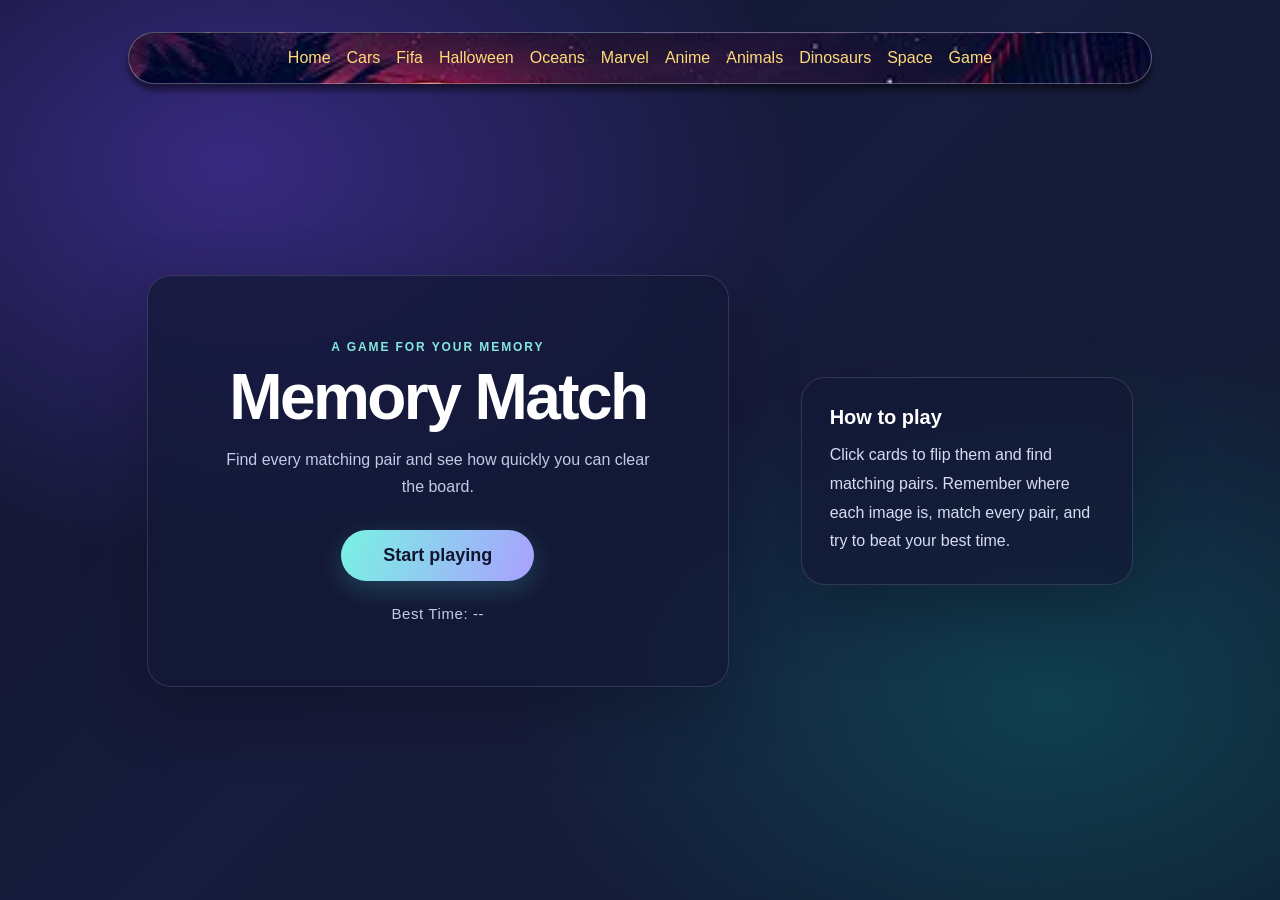
<file: index.html>
<!DOCTYPE html>
<html lang="en">
<head>
    <meta charset="UTF-8">
    <meta name="viewport" content="width=device-width, initial-scale=1.0">
    <link rel="stylesheet" href="style.css">
    <script src="script.js"></script>
    <title>Memory game</title>
</head>
<body>
    <nav>
        <ul>
            <li><a onclick="showBox()" href="index.html">Home</a></li>
                 <li><a onclick="hideBox()" href="CARS.html">Cars</a></li>
                 <li><a onclick="hideBox()" href="Soccer.html">Fifa</a></li>
                 <li><a onclick="hideBox()" href="HALLOWEEN.html">Halloween</a></li>
                 <li><a onclick="hideBox()" href="OCEANS.html">Oceans</a></li>
                 <li><a onclick="hideBox()" href="MARVEL.html">Marvel</a></li>
                 <li><a onclick="hideBox()" href="ANIME.html">Anime</a></li>
                 <li><a onclick="hideBox()" href="Animals.html">Animals</a></li>
                 <li><a onclick="hideBox()" href="DINOSAURS.html">Dinosaurs</a></li>
                 <li><a onclick="hideBox()" href="SPACE.html">Space</a></li>
                 <li><a onclick="hideBox()" href="Games.html"> Game</a></li>
        </ul>
    </nav>

    <main class="home-screen">
        <section class="welcome-card">
            <p class="eyebrow">A game for your memory</p>
            <h1>Memory Match</h1>
            <p class="welcome-copy">Find every matching pair and see how quickly you can clear the board.</p>
            <button type="button" id="startButton">Start playing</button>
            <section class="best-time" aria-live="polite">
                <span id="best-time">Best Time: --</span>
            </section>
        </section>

        <section class="Questions" id="Question-box">
            <h2>How to play</h2>
            <p>Click cards to flip them and find matching pairs. Remember where each image is, match every pair, and try to beat your best time.</p>
        </section>
    </main>

    <iframe id="gameFrame" title="Memory game" hidden></iframe>
    <audio id="backgroundMusic" src="game.mp3" loop preload="auto"></audio>
    <p id="music-status" role="status" aria-live="polite"></p>
</body>
</html>
</file>
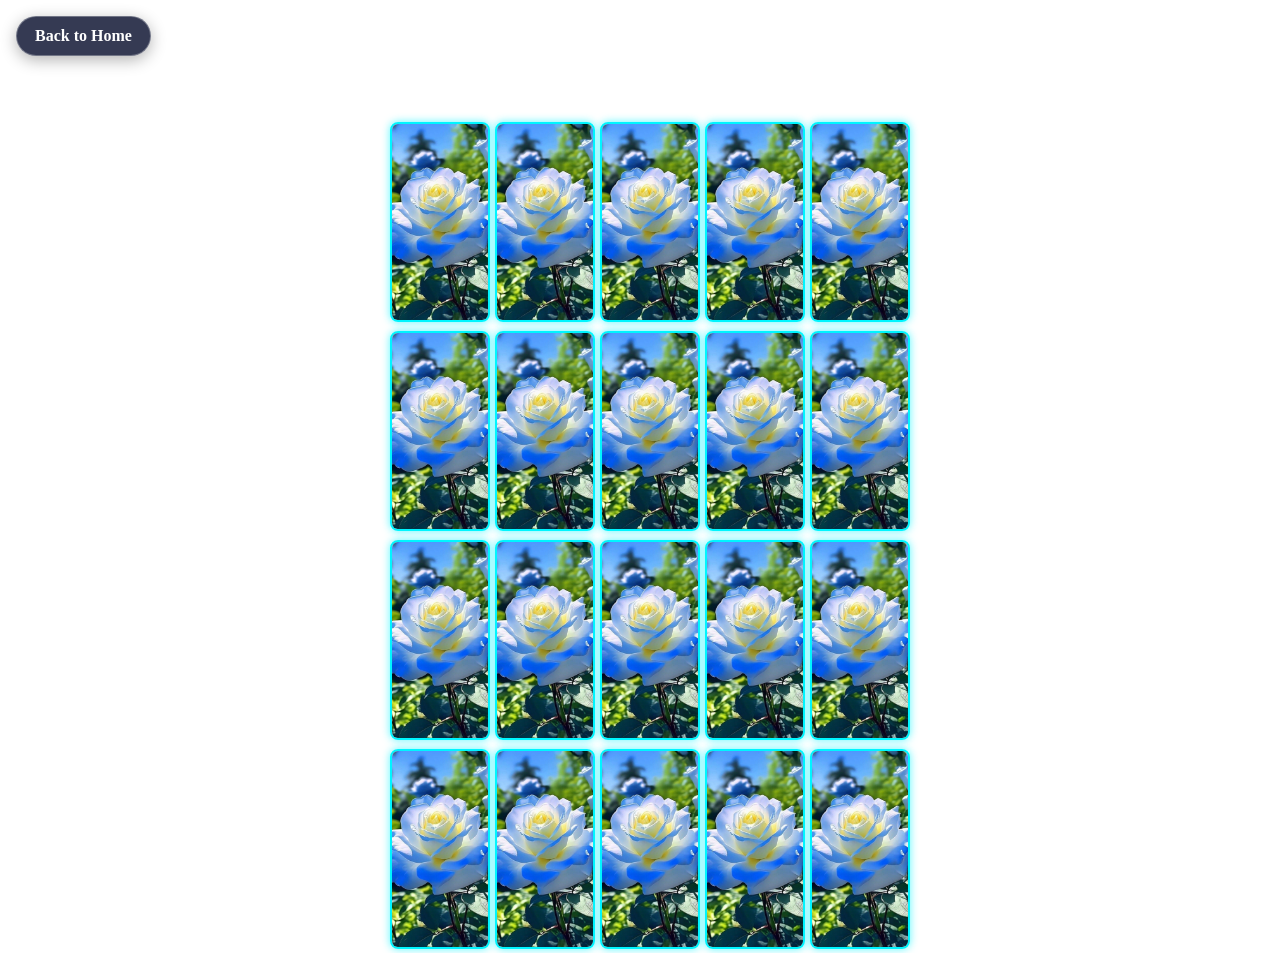
<file: Animals.html>
<!DOCTYPE html>
<html lang="en">
<head>
    <meta charset="UTF-8">
    <meta name="viewport" content="width=device-width, initial-scale=1.0">
    <script src="script.js"></script>
    <link rel="stylesheet" href="restart.css">
    <title>Animals</title>
    <style>
        body {
            display: grid;
            place-items: center;
        }
        
        #memory-game {
            display: grid;
            grid-template-columns: repeat(5, 1fr);
            grid-template-rows: repeat(5,1fr);
            width: 500px;
            height: 500px;
            gap: 5px;
            text-align: center;
        
        }

        img{
            width: 100px;
            height: 200px;
            object-fit: cover;
        }

        img:hover {
            opacity: 0.6;
            transition: 0.3s;
            cursor: pointer;

        }

        h1 {
            color: #fff;
            text-align: center;
            font-family: 'Franklin Gothic Medium', 'Arial Narrow', Arial, sans-serif;
        }


    #video-background {
    position: fixed;
    top: 0;
    left: 0;
    width: 100%;
    height: 100%;
    object-fit: cover;
    z-index: -1;
}



#timer {
    border: 2px solid #fff;
    border-radius: 5px;
    height: 30px;
    width: 100px;
    text-align: center;
    color: #fff;
    position: relative;
    top: -10px;
}

        
    </style>
</head>
<body>
    <form class="home-form" action="index.html" method="get" target="_top">
        <button class="home-button" type="submit">Back to Home</button>
    </form>

    <video id="video-background" autoplay loop muted>
        <source src="Ecotourism.mp4" type="video/mp4">
    </video>
    <h1>Nature</h1>
    <section id="timer">Time: 0.0s</section>
    <section id="memory-game"></section>


    <script>
       const sourceImages = [
    "Fox.jpg",
    "Bear.jpg",
    "Deer.jpg",
    "Lion.jpg",
    "Tiger.jpg",
    "Peacock.jpg",
    "Squirrel.jpg",
    "Kingfisher.jpg",
    "Giraffi.jpg",
    "Eagle.jpg",
]
const RoseImage = "Rose.jpg"

const randomImages = [...sourceImages, ...sourceImages].sort((a, b) =>
    Math.random() > 0.5 ? 1 : -1
)

console.log(randomImages)

const gameContainer = document.querySelector("#memory-game")

let counter = 0
for (let randomImage of randomImages) {
    gameContainer.innerHTML += `
        <section>
            <img class="image-card" data-idx="${counter}" src="IMAGES9/${RoseImage}">
        </section>
    `
    counter++
}

const imageCards = document.querySelectorAll(".image-card")

let firstImageName = ""
let firstImageIdx = ""
const matchedImages = []

for (let imageCard of imageCards) {
    imageCard.addEventListener("click", () => {
        const idx = imageCard.dataset.idx
        const imageName = randomImages[idx]
        imageCard.src = `IMAGES9/${imageName}`

        if (!firstImageName) {
            firstImageName = imageName
            firstImageIdx = idx
        } else {
            if (
                firstImageName == imageName &&
                firstImageIdx !== idx &&
                !matchedImages.includes(imageName)
            ) {
                matchedImages.push(imageName)
            }
            firstImageName = ""
            firstImageIdx = ""
            clearImages()
        }
        console.log(matchedImages)
    })
}

function clearImages() {
    setTimeout(() => {
        for (let imageCard of imageCards) {
            const idx = imageCard.dataset.idx
            const imageName = randomImages [idx] 
            if(!matchedImages.icludes(imageName)) {
                imageCard.src = `IMAGES9/${RoseImage}`
            }
        }
    },400)
}
</script>
</body>
</html>
</file>
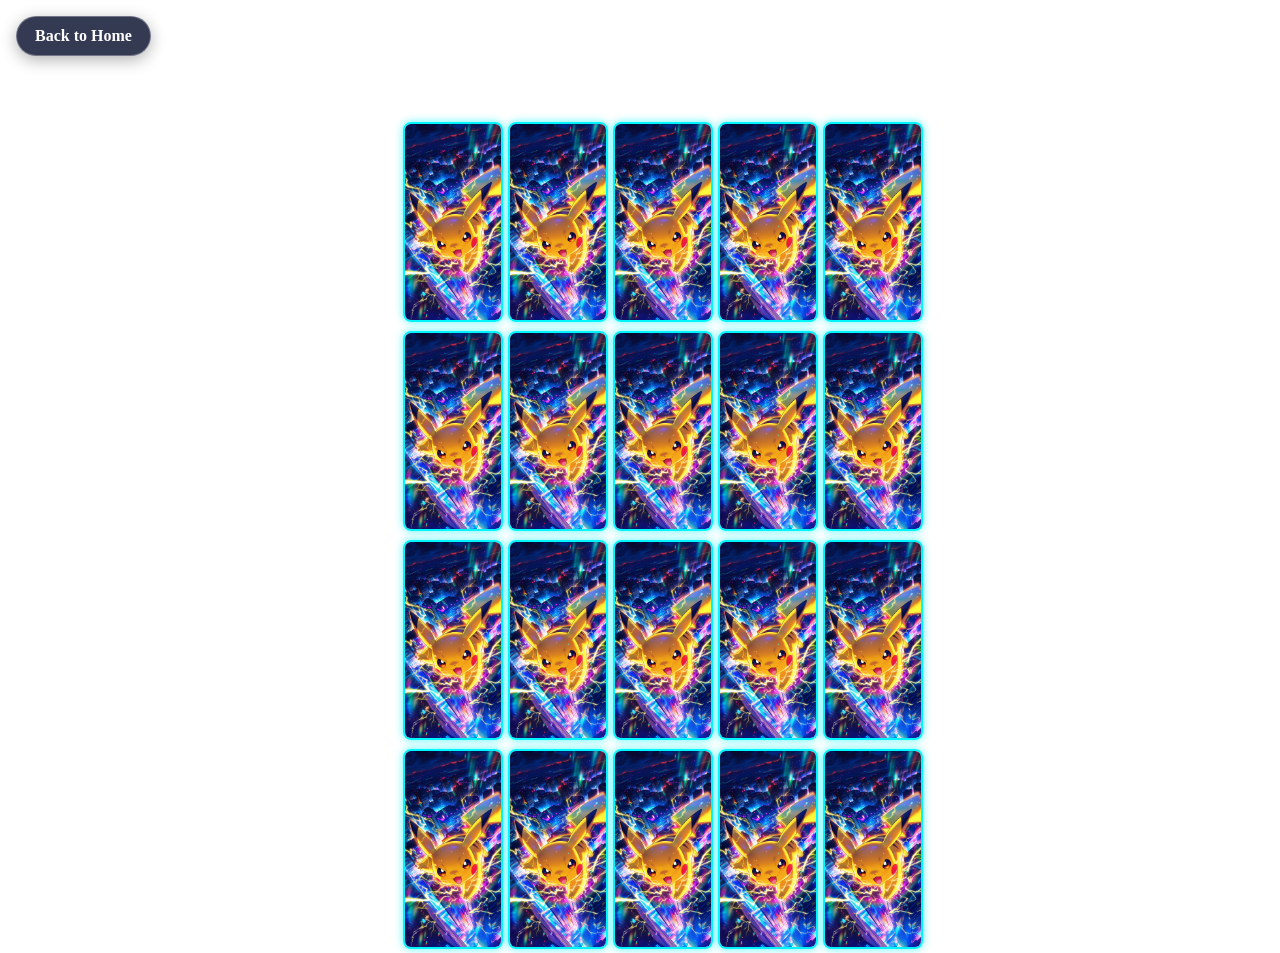
<file: ANIME.html>
<!DOCTYPE html>
<html lang="en">
<head>
    <meta charset="UTF-8">
    <meta name="viewport" content="width=device-width, initial-scale=1.0">
    <script src="script.js"></script>
    <link rel="stylesheet" href="restart.css">
    <title>Anime</title>
    <style>
        body {
            display: grid;
            place-items: center;
        }
        
        #memory-game {
            display: grid;
            grid-template-columns: repeat(5, 1fr);
            grid-template-rows: repeat(5,1fr);
            width: 475px;
            height: 475px;
            gap: 5px;
            text-align: center;
        
        }

        img{
            width: 100px;
            height: 200px;
            object-fit: cover;
        }

        img:hover {
            opacity: 0.6;
            transition: 0.3s;
            cursor: pointer;

        }

        h1 {
            color: #fff;
            text-align: center;
            font-family: 'Franklin Gothic Medium', 'Arial Narrow', Arial, sans-serif;
        }


    #video-background {
    position: fixed;
    top: 0;
    left: 0;
    width: 100%;
    height: 100%;
    object-fit: cover;
    z-index: -1;
}


#timer {
    border: 2px solid #fff;
    border-radius: 5px;
    height: 30px;
    width: 100px;
    text-align: center;
    color: #fff;
    position: relative;
    top: -10px;
}
 
    </style>
</head>
<body>
    <form class="home-form" action="index.html" method="get" target="_top">
        <button class="home-button" type="submit">Back to Home</button>
    </form>
    <video id="video-background" autoplay loop muted>
        <source src="A.mp4" type="video/mp4">
    </video>
    <h1>Anime Characters</h1>
    <div id="timer">Time: 0.0s</div>
    
    <section id="memory-game"></section>

    <script>
        const sourceImages = [
    "edward.jpg",
    "Gojo.jpg",
    "Goku.jpg",
    "lelouch.jpg",
    "Levi.jpg",
    "lewliet.jpg",
    "Monkey.jpg",
    "Naruto.jpg",
    "yagami.jpg",
    "Zoro.jpg",
]
const animeImage = "anime.jpg"

const randomImages = [...sourceImages, ...sourceImages].sort((a, b) =>
    Math.random() > 0.5 ? 1 : -1
)

console.log(randomImages)

const gameContainer = document.querySelector("#memory-game")

let counter = 0
for (let randomImage of randomImages) {
    gameContainer.innerHTML += `
        <section>
            <img class="image-card" data-idx="${counter}" src="IMAGES3/${animeImage}">
        </section>
    `
    counter++
}

const imageCards = document.querySelectorAll(".image-card")

let firstImageName = ""
let firstImageIdx = ""
const matchedImages = []

for (let imageCard of imageCards) {
    imageCard.addEventListener("click", () => {
        const idx = imageCard.dataset.idx
        const imageName = randomImages[idx]
        imageCard.src = `IMAGES3/${imageName}`

        if (!firstImageName) {
            firstImageName = imageName
            firstImageIdx = idx
        } else {
            if (
                firstImageName == imageName &&
                firstImageIdx !== idx &&
                !matchedImages.includes(imageName)
            ) {
                matchedImages.push(imageName)
            }
            firstImageName = ""
            firstImageIdx = ""
            clearImages()
        }
        console.log(matchedImages)
    })
}

function clearImages() {
    setTimeout(() => {
        for (let imageCard of imageCards) {
            const idx = imageCard.dataset.idx
            const imageName = randomImages[idx]
            if (!matchedImages.includes(imageName)) {
                imageCard.src = `IMAGES3/${animeImage}`
            }
        }
    }, 400)
}






        
    </script>
    
</body>
</html>
</file>
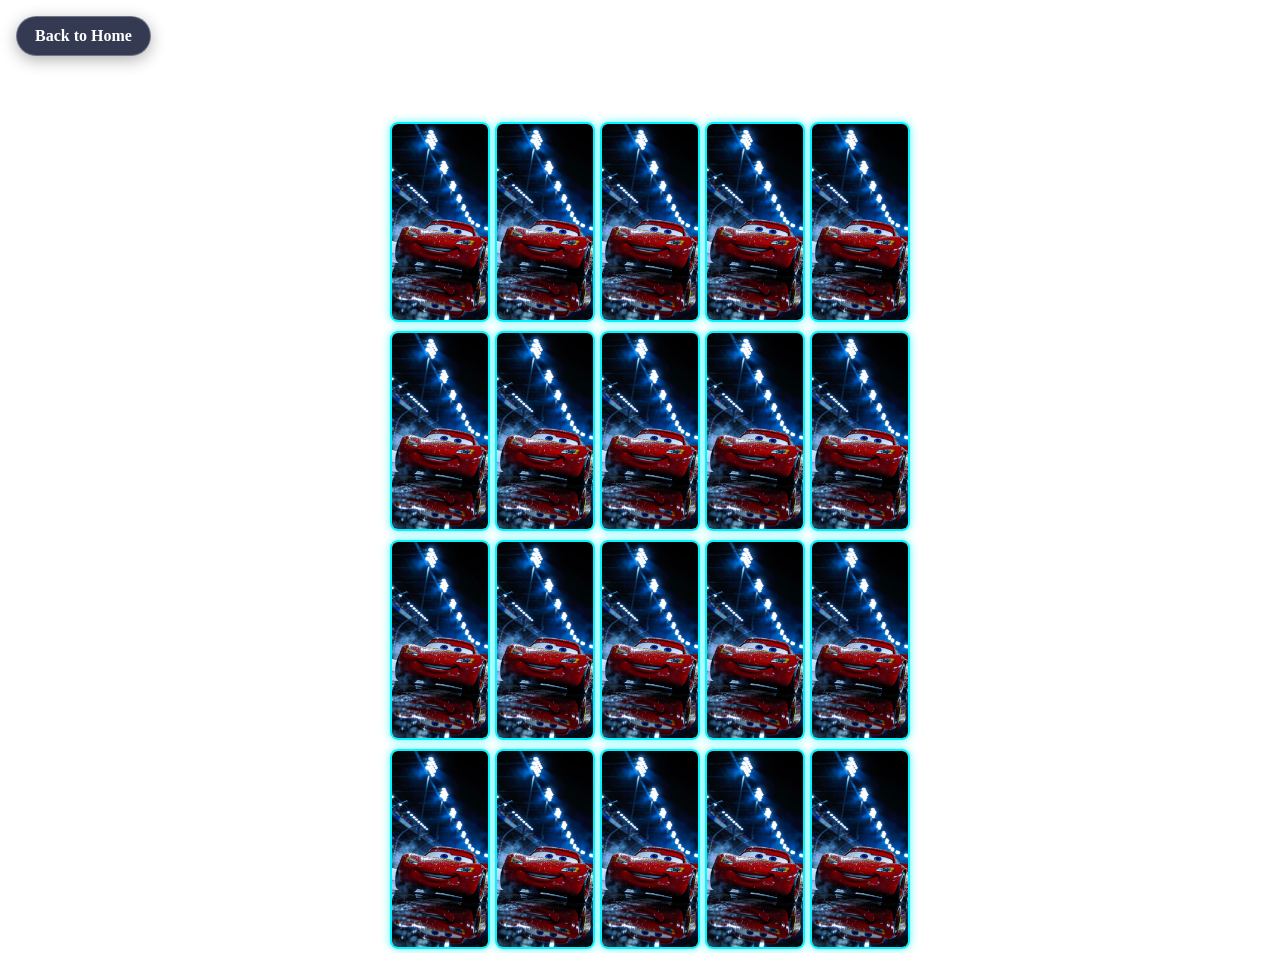
<file: CARS.html>
<!DOCTYPE html>
<html lang="en">
<head>
    <meta charset="UTF-8">
    <meta name="viewport" content="width=device-width, initial-scale=1.0">
    <script src="script.js"></script>
    <link rel="stylesheet" href="restart.css">
    <title>Sport Cars</title>
    <style>
        body {
            display: grid;
            place-items: center;
            background-size: cover;
        }
        
        #memory-game {
            display: grid;
            grid-template-columns: repeat(5, 1fr);
            grid-template-rows: repeat(5,1fr);
            width: 500px;
            height: 500px;
            gap: 5px;
         }



        img{
            width: 100px;
            height: 200px;
            object-fit: cover;
        }

        img:hover {
            opacity: 0.6;
            transition: 0.3s;
            cursor: pointer;

        }

        h1 {
            color: #fff;
            text-align: center;
            font-family: 'Franklin Gothic Medium', 'Arial Narrow', Arial, sans-serif;
        }


     #video-background {
    position: fixed;
    top: 0;
    left: 0;
    width: 100%;
    height: 100%;
    object-fit: cover;
    z-index: -1;
    }


    #timer {
    border: 2px solid #fff;
    border-radius: 5px;
    height: 30px;
    width: 100px;
    text-align: center;
    color: #fff;
    position: relative;
    top: -10px;
}
    </style>
</head>
<body>
    <form class="home-form" action="index.html" method="get" target="_top">
        <button class="home-button" type="submit">Back to Home</button>
    </form>
    
    
    <video id="video-background" autoplay loop muted>
        <source src="CR.mp4" type="video/mp4">
    </video>
    <h1>Sport Cars</h1>
    <section id="timer">Time: 0.0s</section>

    <section id="memory-game"></section>
    

    <script>
        const sourceImages = [
    "Audi.jpg",
    "BMW.jpg",
    "Mercedes.jpg",
    "Ferrari.jpg",
    "Lambo.jpg",
    "Mc laren.jpg",
    "Mustang.jpg",
    "RR.jpg",
    "Bugatti.jpg",
    "Porsche.jpg",
]
const lightImage = "light.jpg"

const randomImages = [...sourceImages, ...sourceImages].sort((a, b) =>
    Math.random() > 0.5 ? 1 : -1
)

console.log(randomImages)

const gameContainer = document.querySelector("#memory-game")

let counter = 0
for (let randomImage of randomImages) {
    gameContainer.innerHTML += `
        <section class="card">
            <img class="image-card" data-idx="${counter}" src="IMAGES/${lightImage}">
        </section>
    `
    counter++
}

const imageCards = document.querySelectorAll(".image-card")

let firstImageName = ""
let firstImageIdx = ""
const matchedImages = []

for (let imageCard of imageCards) {
    imageCard.addEventListener("click", () => {
        const idx = imageCard.dataset.idx
        const imageName = randomImages[idx]
        imageCard.src = `IMAGES/${imageName}`

        if (!firstImageName) {
            firstImageName = imageName
            firstImageIdx = idx
        } else {
            if (
                firstImageName == imageName &&
                firstImageIdx !== idx &&
                !matchedImages.includes(imageName)
            ) {
                matchedImages.push(imageName)
            }
            firstImageName = ""
            firstImageIdx = ""
            clearImages()
        }
        console.log(matchedImages)
})
}


    function clearImages() {
        setTimeout( () => {
            for(let imageCard of imageCards) {
                const idx = imageCard.dataset.idx
                const imageName = randomImages[idx]
                if(!matchedImages.includes(imageName)) {
                    imageCard.src = `IMAGES/${lightImage}`
                }
            }
        },400)
    }   
    
</script> 
</body>
</html>
</file>
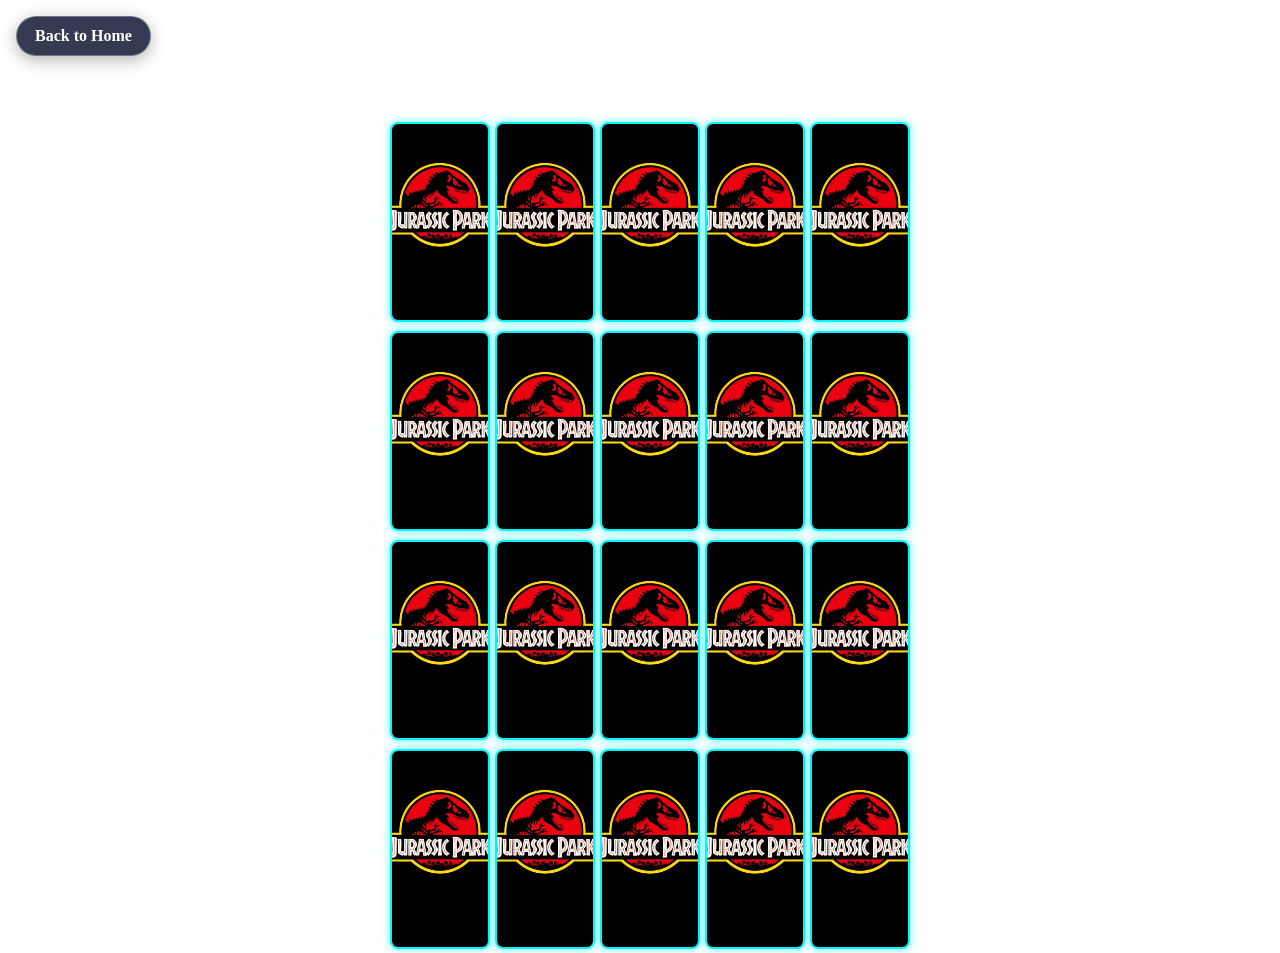
<file: DINOSAURS.html>
<!DOCTYPE html>
<html lang="en">
<head>
    <meta charset="UTF-8">
    <meta name="viewport" content="width=device-width, initial-scale=1.0">
    <script src="script.js"></script>
    <link rel="stylesheet" href="restart.css">
    <title>Dinosaurs</title>
    <style>
        body {
            display: grid;
            place-items: center;
        }
        
        #memory-game {
            display: grid;
            grid-template-columns: repeat(5, 1fr);
            grid-template-rows: repeat(5,1fr);
            width: 500px;
            height: 500px;
            gap: 5px;
            text-align: center;
        
        }

        img{
            width: 100px;
            height: 200px;
            object-fit: cover;
        }

        img:hover {
            opacity: 0.6;
            transition: 0.3s;
            cursor: pointer;

        }

        h1 {
            color: #fff;
            text-align: center;
            font-family: 'Franklin Gothic Medium', 'Arial Narrow', Arial, sans-serif;
        }


    #video-background {
    position: fixed;
    top: 0;
    left: 0;
    width: 100%;
    height: 100%;
    object-fit: cover;
    z-index: -1;
    }


    #timer {
    border: 2px solid #fff;
    border-radius: 5px;
    height: 30px;
    width: 100px;
    text-align: center;
    color: #fff;
    position: relative;
    top: -10px;
}
    


    </style>
</head>
<body>
    <form class="home-form" action="index.html" method="get" target="_top">
        <button class="home-button" type="submit">Back to Home</button>
    </form>

    <video id="video-background" autoplay loop muted>
        <source src="D.mp4" type="video/mp4">
    </video>
    <h1>History</h1>
    <section id="timer">Time: 0.0s</section>

    <section id="memory-game"></section>

    <script>
        const sourceImages = [
            "ankylosaurus.jpg",
            "brachiosaurus.jpg",
            "dilophosaurio.jpg",
            "kentrosaurus.jpg",
            "Pterosaurus.jpg",
            "spinosaurus.jpg",
            "torosaurus.jpg",
            "tyrannosaurus rex.jpg",
            "utahraptor.jpg",
            "velociraptor.jpg",
        ]

        const parkImage = "park.jpg"

        const randomImages = [...sourceImages, ...sourceImages].sort((a, b) => Math.random() > 0.5 ? 1 : -1 )

        console.log(randomImages)

         const gameContainer = document.querySelector('#memory-game')
         let counter = 0  
        for(let randomImage of randomImages ) {
            gameContainer.innerHTML += `
               <section>
                <img  class="image-card" data-idx="${counter}" src="IMAGES4/${parkImage}">

               </section>
            `
            counter++
        }

        const imageCards = document.querySelectorAll('.image-card')
        let firstImageName = ""
        let firstImageIdx = ""
        const matchedImages = []

        for(let imageCard of imageCards) {
            imageCard.addEventListener("click", () => {
                const idx = imageCard.dataset.idx
                const imageName = randomImages[idx]
                imageCard.src = `IMAGES4/${imageName}`

                if(!firstImageName) {
                    firstImageName = imageName
                    firstImageIdx = idx
                }else {
                    if(firstImageName == imageName && firstImageIdx !== idx && !matchedImages.includes(imageName)) {
                        matchedImages.push(imageName)

                    }
                    firstImageName = ""
                    firstImageIdx = ""
                    clearImages();

                    
                }
                console.log(matchedImages)

        })
    }

    function clearImages() {
        setTimeout( () => {
            for(let imageCard of imageCards) {
                const idx = imageCard.dataset.idx
                const imageName = randomImages[idx]
                if(!matchedImages.includes(imageName)) {
                    imageCard.src = `IMAGES4/${parkImage}`
                }
            }
        },400)
    }   
    
</script> 
</body>
</html>
</file>
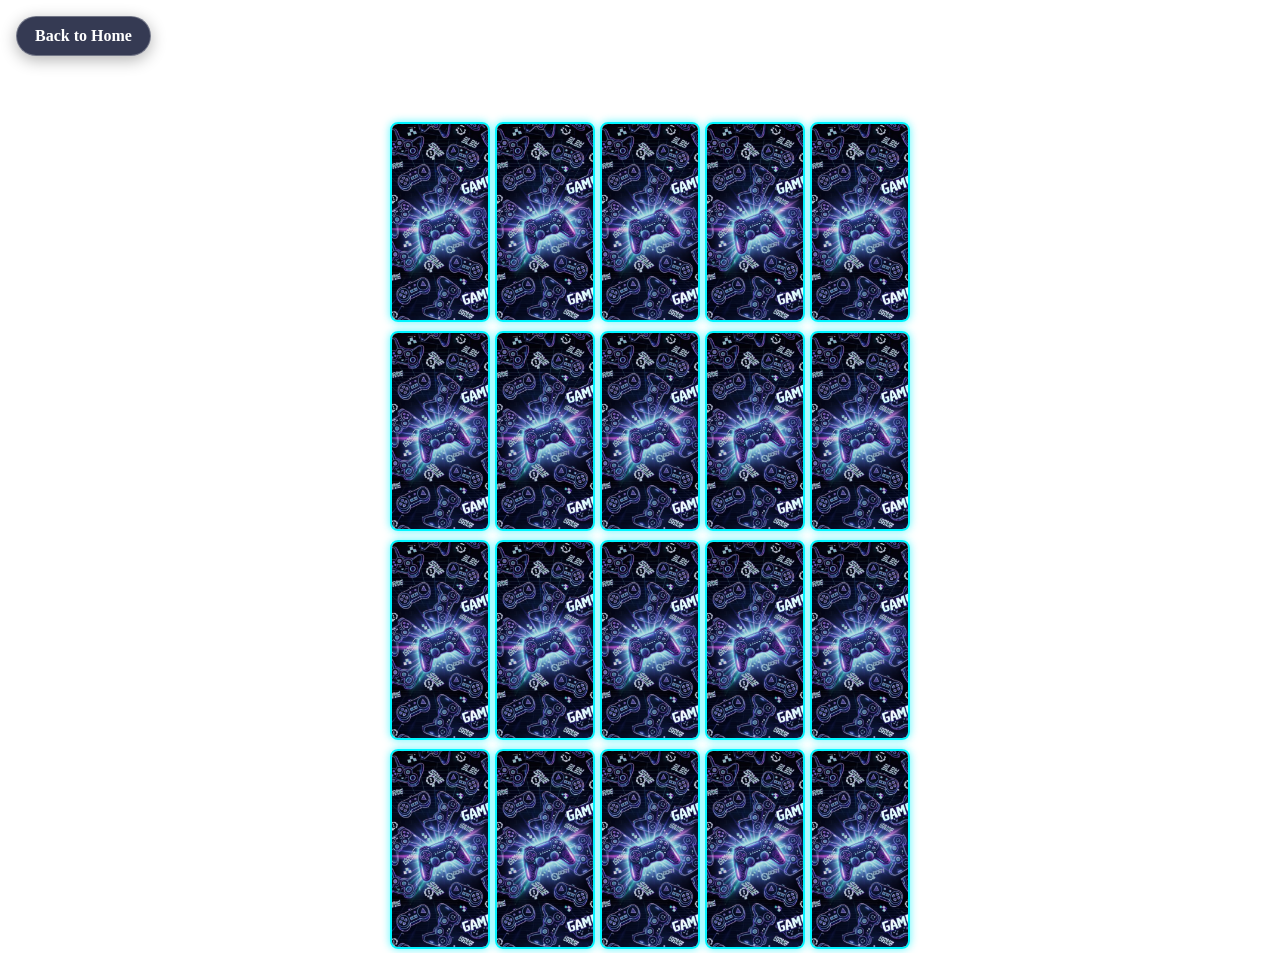
<file: Games.html>
<!DOCTYPE html>
<html lang="en">
<head>
    <meta charset="UTF-8">
    <meta name="viewport" content="width=device-width, initial-scale=1.0">
    <script src="script.js"></script>
    <link rel="stylesheet" href="restart.css">
    <title>Gaming</title>
    <style>
        body {
            display: grid;
            place-items: center;
        }
        
        #memory-game {
            display: grid;
            grid-template-columns: repeat(5, 1fr);
            grid-template-rows: repeat(5,1fr);
            width: 500px;
            height: 500px;
            gap: 5px;
            text-align: center;
        
        }

        img{
            width: 100px;
            height: 200px;
            object-fit: cover;
        }

        img:hover {
            opacity: 0.6;
            transition: 0.3s;
            cursor: pointer;

        }

        h1 {
            color: white;
            text-align: center;
            font-family: 'Franklin Gothic Medium', 'Arial Narrow', Arial, sans-serif;
        }


    #video-background {
    position: fixed;
    top: 0;
    left: 0;
    width: 100%;
    height: 100%;
    object-fit: cover;
    z-index: -1;
}


#timer {
    border: 2px solid #fff;
    border-radius: 5px;
    height: 30px;
    width: 100px;
    text-align: center;
    color: #fff;
    position: relative;
    top: -10px;
}

        
    </style>
</head>
<body>
    <form class="home-form" action="index.html" method="get" target="_top">
        <button class="home-button" type="submit">Back to Home</button>
    </form>

    <video id="video-background" autoplay loop muted>
        <source src="Art.mp4" type="video/mp4">
    </video>
    <h1>Gaming</h1>
    <section id="timer">Time: 0.0s</section>
    <section id="memory-game"></section>


    <script>
       const sourceImages = [
    "Cod.jpg",
    "Cs.jpg",
    "Ff.jpg",
    "Fortnite.jpg",
    "Gta.jpg",
    "Lol.jpg",
    "Minecraft.jpg",
    "Pubg.jpg",
    "Roblox.jpg",
    "Tetris.jpg",
]
const ConsoleImage = "Console.jpg"

const randomImages = [...sourceImages, ...sourceImages].sort((a, b) =>
    Math.random() > 0.5 ? 1 : -1
)

console.log(randomImages)

const gameContainer = document.querySelector("#memory-game")

let counter = 0
for (let randomImage of randomImages) {
    gameContainer.innerHTML += `
        <section>
            <img class="image-card" data-idx="${counter}" src="IMAGES5/${ConsoleImage}">
        </section>
    `
    counter++
}

const imageCards = document.querySelectorAll(".image-card")

let firstImageName = ""
let firstImageIdx = ""
const matchedImages = []

for (let imageCard of imageCards) {
    imageCard.addEventListener("click", () => {
        const idx = imageCard.dataset.idx
        const imageName = randomImages[idx]
        imageCard.src = `IMAGES5/${imageName}`

        if (!firstImageName) {
            firstImageName = imageName
            firstImageIdx = idx
        } else {
            if (
                firstImageName == imageName &&
                firstImageIdx !== idx &&
                !matchedImages.includes(imageName)
            ) {
                matchedImages.push(imageName)
            }
            firstImageName = ""
            firstImageIdx = ""
            clearImages()
        }
        console.log(matchedImages)
    })
}

function clearImages() {
    setTimeout(() => {
        for (let imageCard of imageCards) {
            const idx = imageCard.dataset.idx
            const imageName = randomImages [idx] 
            if(!matchedImages.includes(imageName)) {
                imageCard.src = `IMAGES5/${ConsoleImage}`
            }
        }
    },400)
}
</script>
</body>
</html>
</file>
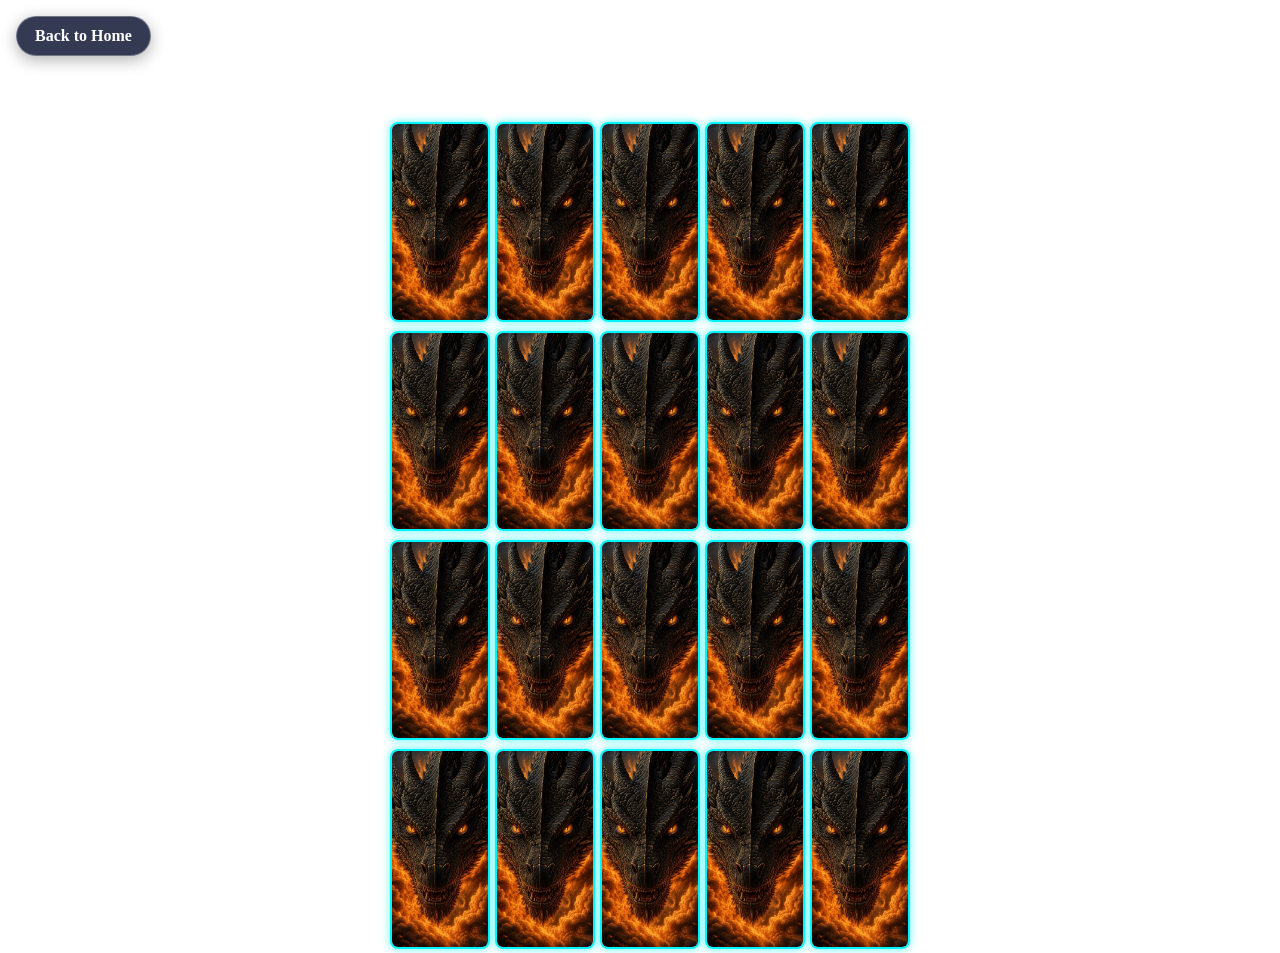
<file: HALLOWEEN.html>
<!DOCTYPE html>
<html lang="en">
<head>
    <meta charset="UTF-8">
    <meta name="viewport" content="width=device-width, initial-scale=1.0">
    <script src="script.js"></script>
    <link rel="stylesheet" href="restart.css">
    <title>Hallowen</title>
    <style>
        body {
            display: grid;
            place-items: center;
        }
        
        #memory-game {
            display: grid;
            grid-template-columns: repeat(5, 1fr);
            grid-template-rows: repeat(5,1fr);
            width: 500px;
            height: 500px;
            gap: 5px;
            text-align: center;
        
        }

        img{
            width: 100px;
            height: 200px;
            object-fit: cover;
        }

        img:hover {
            opacity: 0.6;
            transition: 0.3s;
            cursor: pointer;

        }

        h1 {
            color: #fff;
            text-align: center;
        }


    #video-background {
    position: fixed;
    top: 0;
    left: 0;
    width: 100%;
    height: 100%;
    object-fit: cover;
    z-index: -1;
} 


#timer {
    border: 2px solid #fff;
    border-radius: 5px;
    height: 30px;
    width: 100px;
    text-align: center;
    color: #fff;
    position: relative;
    top: -10px;
}


        
    </style>
</head>
<body>
    <form class="home-form" action="index.html" method="get" target="_top">
        <button class="home-button" type="submit">Back to Home</button>
    </form>

    <video id="video-background" autoplay loop muted>
        <source src="Halloween (1).mp4" type="video/mp4">
    </video>
    <h1>Hallowen</h1>
    <section id="timer">Time: 0.0s</section>
    
    <section id="memory-game"></section>
    <script>
        const sourceImages = [
    "Witch.jpg",
    "Ghost.jpg",
    "Grave.jpg",
    "Pirate.jpg",
    "Pumpkin.jpg",
    "Skeleton.jpg",
    "Spider.jpg",
    "Vampire.jpg",
    "Spider.jpg",
    "Wolf.jpg",
]
const DragonImage = "Dragon.jpg"

const randomImages = [...sourceImages, ...sourceImages].sort((a, b) =>
    Math.random() > 0.5 ? 1 : -1
)

console.log(randomImages)

const gameContainer = document.querySelector("#memory-game")

let counter = 0
for (let randomImage of randomImages) {
    gameContainer.innerHTML += `
        <section>
            <img class="image-card" data-idx="${counter}" src="IMAGES2/${DragonImage}">
        </section>
    `
    counter++
}

const imageCards = document.querySelectorAll(".image-card")

let firstImageName = ""
let firstImageIdx = ""
const matchedImages = []

for (let imageCard of imageCards) {
    imageCard.addEventListener("click", () => {
        const idx = imageCard.dataset.idx
        const imageName = randomImages[idx]
        imageCard.src = `IMAGES2/${imageName}`

        if (!firstImageName) {
            firstImageName = imageName
            firstImageIdx = idx
        } else {
            if (
                firstImageName == imageName &&
                firstImageIdx !== idx &&
                !matchedImages.includes(imageName)
            ) {
                matchedImages.push(imageName)
            }
            firstImageName = ""
            firstImageIdx = ""
            clearImages()
        }
        console.log(matchedImages)
    })
}

function clearImages() {
    setTimeout(() => {
        for (let imageCard of imageCards) {
            const idx = imageCard.dataset.idx
            const imageName = randomImages[idx] 
            if(!matchedImages.includes(imageName)) {
                imageCard.src = `IMAGES2/${DragonImage}`
            }
        }
    },400)
}

</script>
</body>
</html>
</file>
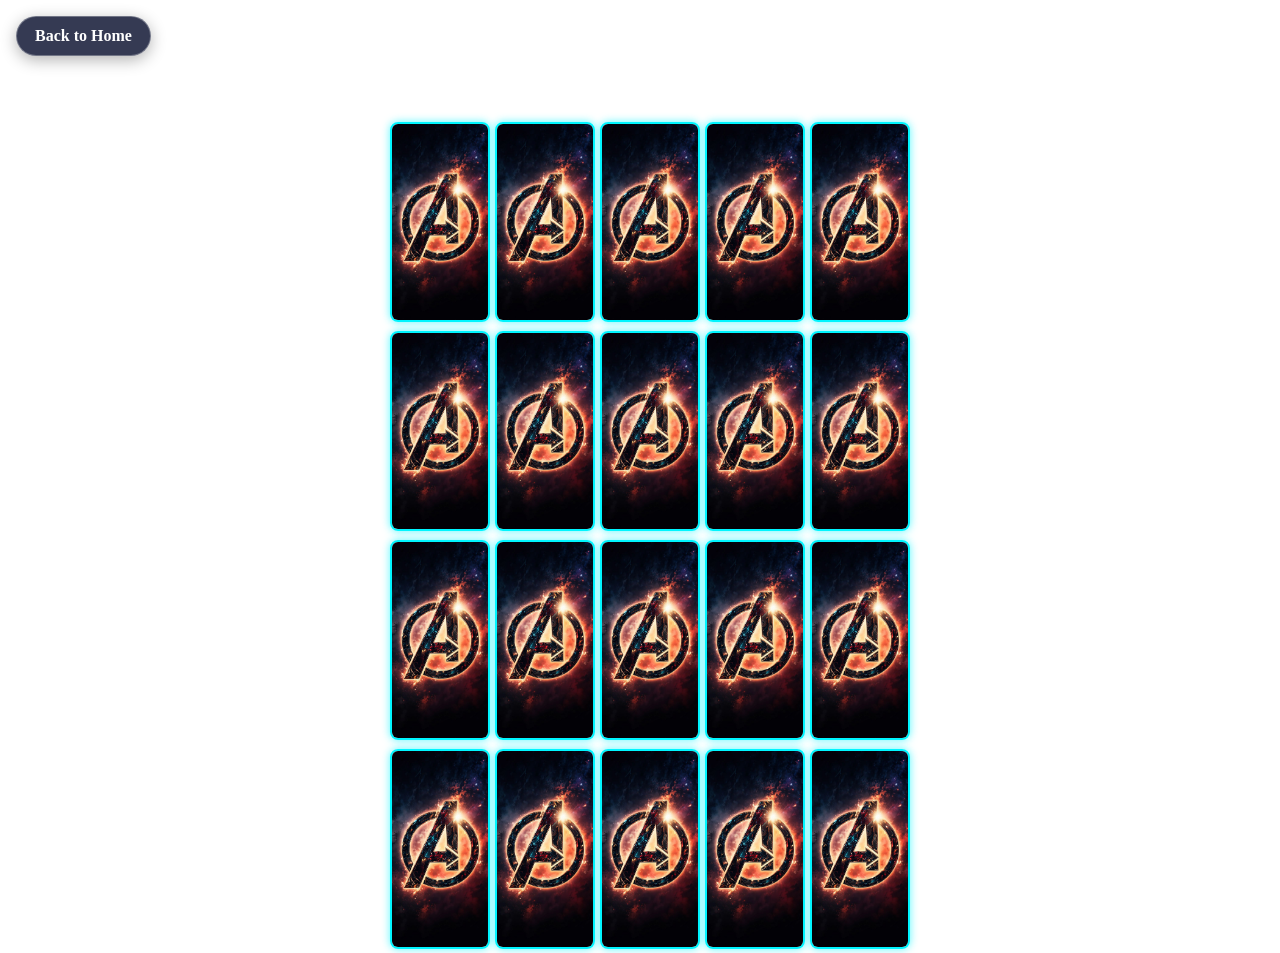
<file: MARVEL.html>
<!DOCTYPE html>
<html lang="en">
<head>
    <meta charset="UTF-8">
    <meta name="viewport" content="width=device-width, initial-scale=1.0">
    <script src="script.js"></script>
    <link rel="stylesheet" href="restart.css">
    <title>Superheroes</title>
    <style>
        body {
            display: grid;
            place-items: center;
        }
        
        #memory-game {
            display: grid;
            grid-template-columns: repeat(5, 1fr);
            grid-template-rows: repeat(5,1fr);
            width: 500px;
            height: 500px;
            gap: 5px;
            text-align: center;
        
        }

        img{
            width: 100px;
            height: 200px;
            object-fit: cover;
        }

        img:hover {
            opacity: 0.6;
            transition: 0.3s;
            cursor: pointer;

        }

        h1 {
            color: #fff;
            text-align: center;
            font-family: 'Franklin Gothic Medium', 'Arial Narrow', Arial, sans-serif;
        }


    #video-background {
    position: fixed;
    top: 0;
    left: 0;
    width: 100%;
    height: 100%;
    object-fit: cover;
    z-index: -1;
}



#timer {
    border: 2px solid #fff;
    border-radius: 5px;
    height: 30px;
    width: 100px;
    text-align: center;
    color: #fff;
    position: relative;
    top: -10px;
}

        
    </style>
</head>
<body>
    <form class="home-form" action="index.html" method="get" target="_top">
        <button class="home-button" type="submit">Back to Home</button>
    </form>

    <video id="video-background" autoplay loop muted>
        <source src="super.mp4" type="video/mp4">
    </video>
    <h1>Superheroes</h1>
    <section id="timer">Time: 0.0s</section>
    
    <section id="memory-game"></section>
    
    </section>

    <script>
        const sourceImages = [
    "blackwindow.jpg",
    "hulk.jpg",
    "spiderman.jpg",
    "ironman.jpg",
    "hammer.jpg",
    "doc.jpg",
    "deadpool.jpg",
    "captain.jpg",
    "robin.jpg",
    "blackpanther.jpg",
]
const MarImage = "Mar.jpg"

const randomImages = [...sourceImages, ...sourceImages].sort((a, b) =>
    Math.random() > 0.5 ? 1 : -1
)

console.log(randomImages)

const gameContainer = document.querySelector("#memory-game")

let counter = 0
for (let randomImage of randomImages) {
    gameContainer.innerHTML += `
        <section>
            <img class="image-card" data-idx="${counter}" src="IMAGES8/${MarImage}">
        </section>
    `
    counter++
}

const imageCards = document.querySelectorAll(".image-card")

let firstImageName = ""
let firstImageIdx = ""
const matchedImages = []

for (let imageCard of imageCards) {
    imageCard.addEventListener("click", () => {
        const idx = imageCard.dataset.idx
        const imageName = randomImages[idx]
        imageCard.src = `IMAGES8/${imageName}`

        if (!firstImageName) {
            firstImageName = imageName
            firstImageIdx = idx
        } else {
            if (
                firstImageName == imageName &&
                firstImageIdx !== idx &&
                !matchedImages.includes(imageName)
            ) {
                matchedImages.push(imageName)
            }
            firstImageName = ""
            firstImageIdx = ""
            clearImages()
        }
        console.log(matchedImages)
    })
}

function clearImages() {
    setTimeout(() => {
        for (let imageCard of imageCards) {
            const idx = imageCard.dataset.idx
            const imageName = randomImages[idx]
            if(!matchedImages.includes(imageName)) {
                imageCard.src = `IMAGES8/${MarImage}`
            }
        }
    },400)
}

</script>
</body>
</html>
</file>
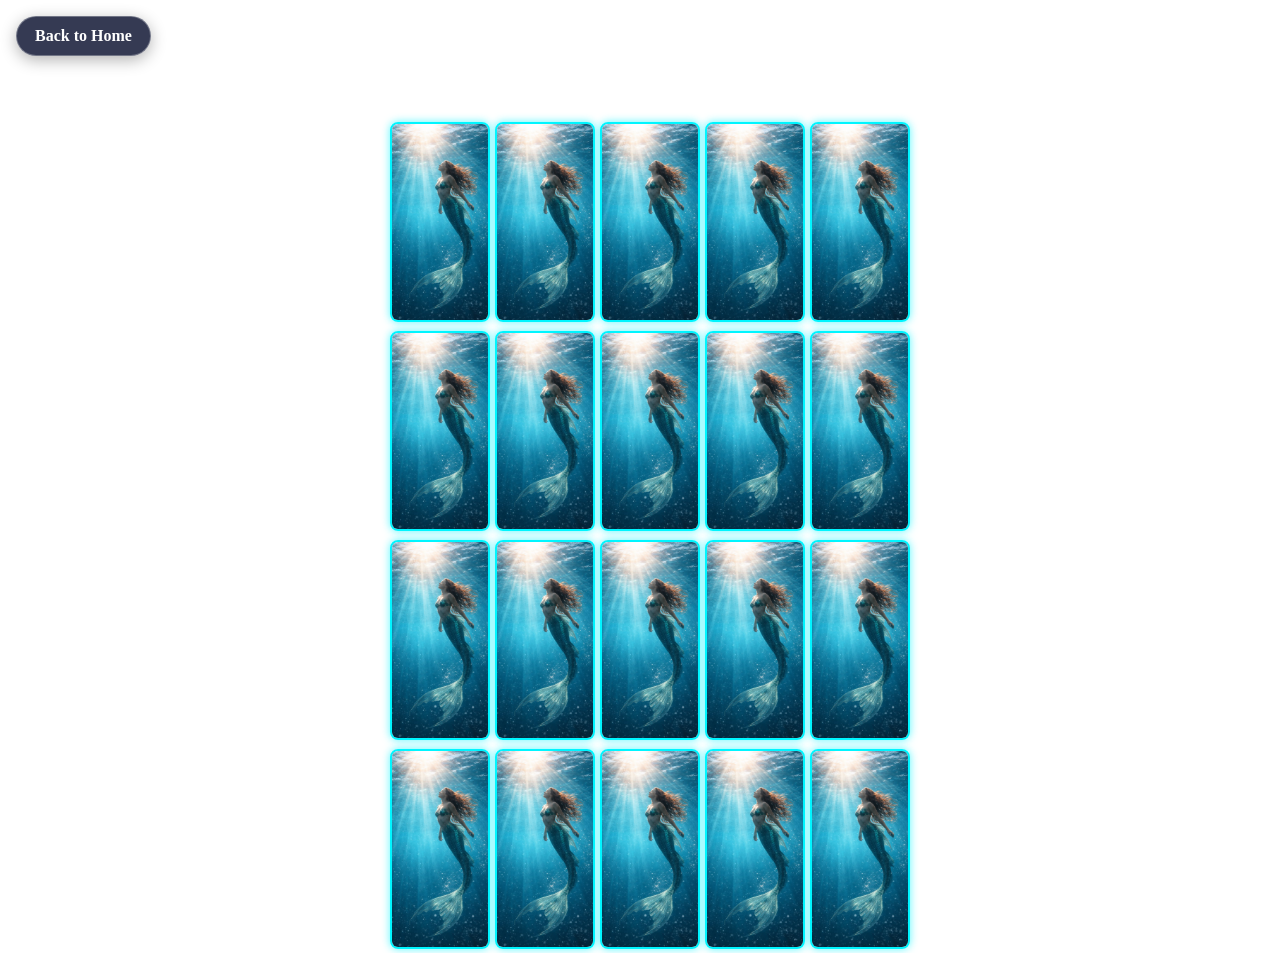
<file: OCEANS.html>
<!DOCTYPE html>
<html lang="en">
<head>
    <meta charset="UTF-8">
    <meta name="viewport" content="width=device-width, initial-scale=1.0">
    <script src="script.js"></script>
    <link rel="stylesheet" href="restart.css">
    <title>Ocean</title>
    <style>
        body {
            display: grid;
            place-items: center;
        }
        
        #memory-game {
            display: grid;
            grid-template-columns: repeat(5, 1fr);
            grid-template-rows: repeat(5,1fr);
            width: 500px;
            height: 500px;
            gap: 5px;
            text-align: center;
        
        }

        img{
            width: 100px;
            height: 200px;
            object-fit: cover;
        }

        img:hover {
            opacity: 0.6;
            transition: 0.3s;
            cursor: pointer;

        }

        h1 {
            color: #fff;
            text-align: center;
            font-family: 'Franklin Gothic Medium', 'Arial Narrow', Arial, sans-serif;
        }


#video-background {
    position: fixed;
    top: 0;
    left: 0;
    width: 100%;
    height: 100%;
    object-fit: cover;
    z-index: -1;
}


#timer {
    border: 2px solid #fff;
    border-radius: 5px;
    height: 30px;
    width: 100px;
    text-align: center;
    color: #fff;
    position: relative;
    top: -10px;
}

</style>
</head>
<body>
    <form class="home-form" action="index.html" method="get" target="_top">
        <button class="home-button" type="submit">Back to Home</button>
    </form>

    <video id="video-background" autoplay loop muted>
        <source src="O.mp4" type="video/mp4">
    </video>
    <h1>Underwater</h1>
    <section id="timer">Time: 0.0s</section>
    
    <section id="memory-game"></section>

    <script>
      const sourceImages = [
    "kwhale.jpg",
    "clown.jpg",
    "dolphin.jpg",
    "jellyfish.jpg",
    "octopus.jpg",
    "shark.jpg",
    "tuna.jpg",
    "whale.jpg",
    "squid.jpg",
    "seahorse.jpg"
]
const mermaidImage = "mermaid.jpg"

const randomImages = [...sourceImages, ...sourceImages].sort((a, b) =>
    Math.random() > 0.5 ? 1 : -1
)

console.log(randomImages)

const gameContainer = document.querySelector("#memory-game")

let counter = 0
for (let randomImage of randomImages) {
    gameContainer.innerHTML += `
        <section>
            <img class="image-card" data-idx="${counter}" src="IMAGES7/${mermaidImage}">
        </section>
    `
    counter++
}

const imageCards = document.querySelectorAll(".image-card")

let firstImageName = ""
let firstImageIdx = ""
const matchedImages = []

for (let imageCard of imageCards) {
    imageCard.addEventListener("click", () => {
        const idx = imageCard.dataset.idx
        const imageName = randomImages[idx]
        imageCard.src = `IMAGES7/${imageName}`

        if (!firstImageName) {
            firstImageName = imageName
            firstImageIdx = idx
        } else {
            if (
                firstImageName == imageName &&
                firstImageIdx !== idx &&
                !matchedImages.includes(imageName)
            ) {
                matchedImages.push(imageName)
            }
            firstImageName = ""
            firstImageIdx = ""
            clearImages()
        }
        console.log(matchedImages)
    })
}

function clearImages() {
    setTimeout(() => {
        for (let imageCard of imageCards) {
            const idx = imageCard.dataset.idx
            const imageName = randomImages[idx]
            if(!matchedImages.includes(imageName)) {
                imageCard.src = `IMAGES7/${mermaidImage}`
            }
        }
    },400)
}

</script>
</body>
</html>
</file>
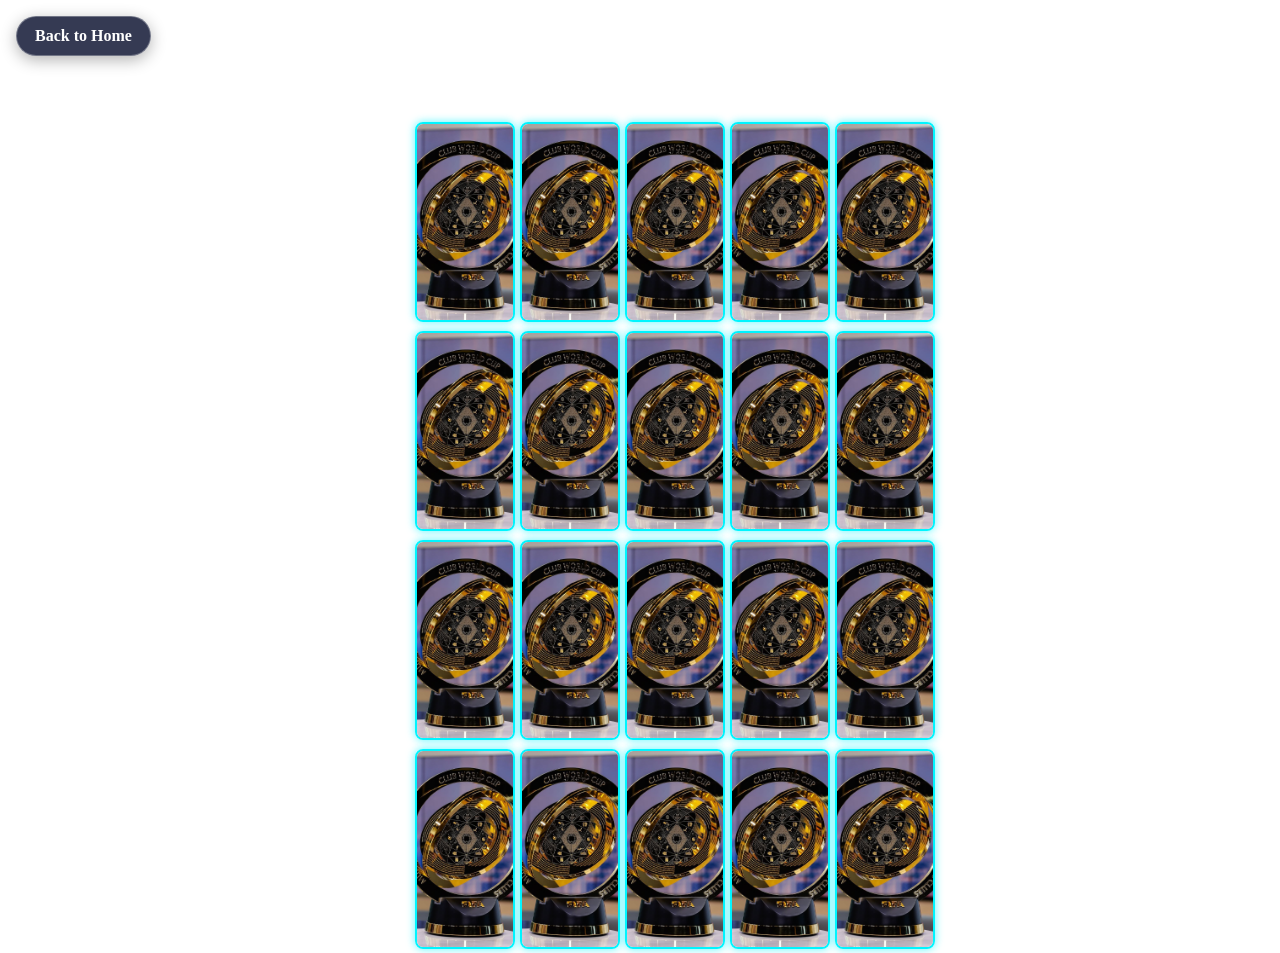
<file: Soccer.html>
<!DOCTYPE html>
<html lang="en">
<head>
    <meta charset="UTF-8">
    <meta name="viewport" content="width=device-width, initial-scale=1.0">
    <script src="script.js"></script>
    <link rel="stylesheet" href="restart.css">
    <title>Soccer Players</title>
    <style>
        body {
            display: grid;
            place-items: center;
        }
        
        #memory-game {
            display: grid;
            grid-template-columns: repeat(5, 1fr);
            grid-template-rows: repeat(5,1fr);
            width: 450px;
            height: 800px;
            gap: 5px;
            text-align: center;
        
        }

        img{
            width: 100px;
            height: 200px;
            object-fit: cover;
        }

        img:hover {
            opacity: 0.6;
            transition: 0.3s;
            cursor: pointer;

        }

        h1 {
            color: #fff;
            text-align: center;
            font-family: 'Franklin Gothic Medium', 'Arial Narrow', Arial, sans-serif;
        }


    #video-background {
    position: fixed;
    top: 0;
    left: 0;
    width: 100%;
    height: 100%;
    object-fit: cover;
    z-index: -1;
}


#timer {
    border: 2px solid #fff;
    border-radius: 5px;
    height: 30px;
    width: 100px;
    text-align: center;
    color: #fff;
    position: relative;
    top: -10px;
}

    </style>
</head>
<body>
    <form class="home-form" action="index.html" method="get" target="_top">
        <button class="home-button" type="submit">Back to Home</button>
    </form>

    <video id="video-background" autoplay loop muted>
        <source src="Fifa.mp4" type="video/mp4">
    </video>

    <h1>Soccer Players</h1>
    <section id="timer">Time: 0.0s</section>

    <section id="memory-game"></section>
    <script>
      const sourceImages = [
    "Olise.png",
    "Halland.jpg",
    "Jude.jpg",
    "Messi.jpg",
    "Mbappe.png",
    "Dembele.jpg",
    "Junior.jpg",
    "Neymar.png",
    "Lamine.jpg",
    "Ronaldo.png",
]
const CupImage = "Cup.jpg"

const randomImages = [...sourceImages, ...sourceImages].sort((a, b) =>
    Math.random() > 0.5 ? 1 : -1
)

console.log(randomImages)

const gameContainer = document.querySelector("#memory-game")

let counter = 0
for (let randomImage of randomImages) {
    gameContainer.innerHTML += `
        <section>
            <img class="image-card" data-idx="${counter}" src="IMAGES1/${CupImage}">
        </section>
    `
    counter++
}

const imageCards = document.querySelectorAll(".image-card")

let firstImageName = ""
let firstImageIdx = ""
const matchedImages = []

for (let imageCard of imageCards) {
    imageCard.addEventListener("click", () => {
        const idx = imageCard.dataset.idx
        const imageName = randomImages[idx]
        imageCard.src = `IMAGES1/${imageName}`

        if (!firstImageName) {
            firstImageName = imageName
            firstImageIdx = idx
        } else {
            if (
                firstImageName == imageName &&
                firstImageIdx !== idx &&
                !matchedImages.includes(imageName)
            ) {
                matchedImages.push(imageName)
            }
            firstImageName = ""
            firstImageIdx = ""
            clearImages()
        }
        console.log(matchedImages)
    })
}

function clearImages() {
    setTimeout(() => {
        for (let imageCard of imageCards) {
            const idx = imageCard.dataset.idx
            const imageName = randomImages[idx]
            if(!matchedImages.includes(imageName)) {
                imageCard.src = `IMAGES1/${CupImage}`
            } 
        }
    },400)
}

</script>
</body>
</html>
</file>
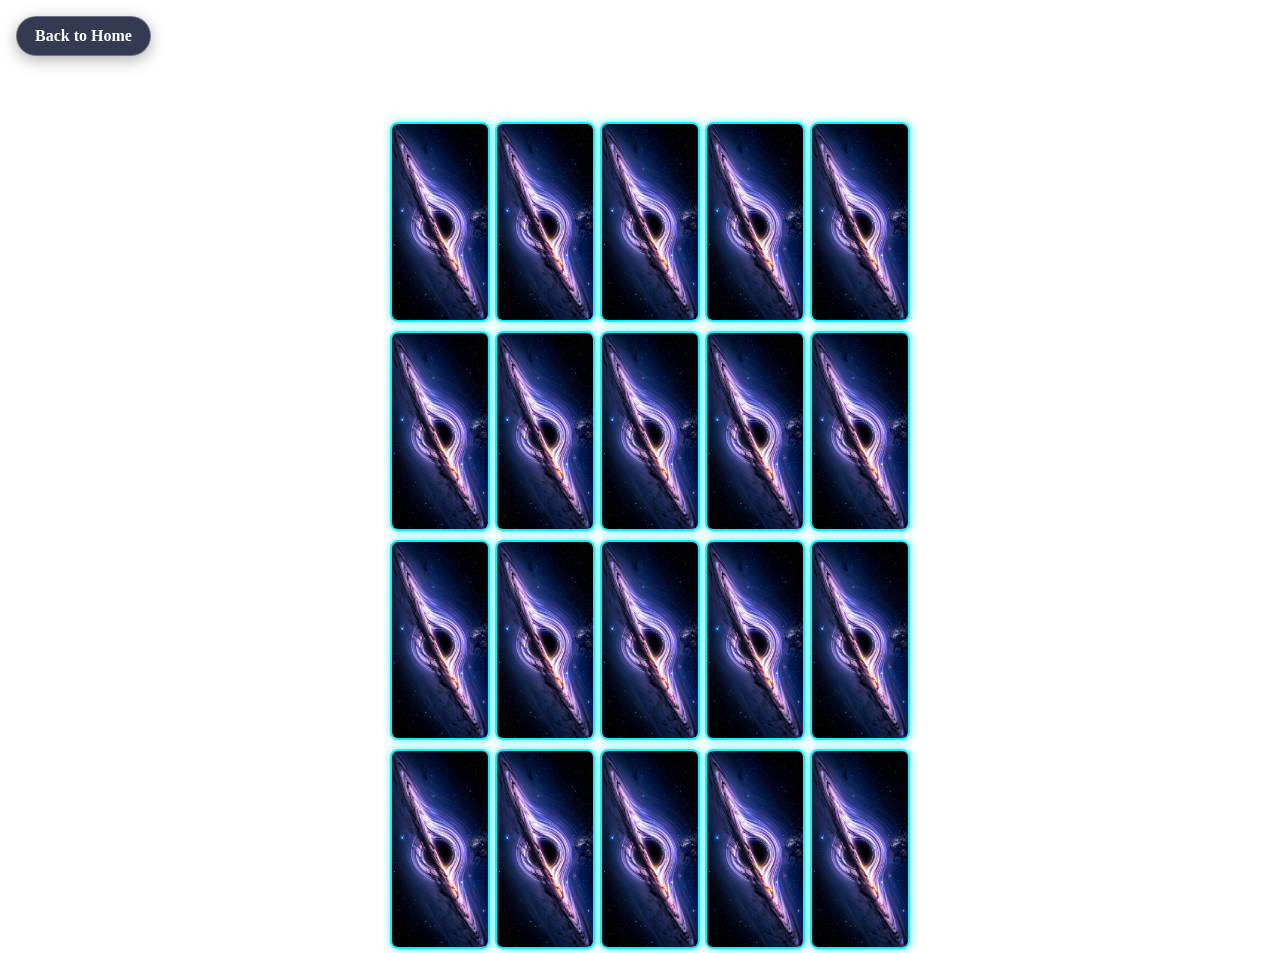
<file: SPACE.html>
<!DOCTYPE html>
<html lang="en">
<head>
    <meta charset="UTF-8">
    <meta name="viewport" content="width=device-width, initial-scale=1.0">
    <script src="script.js"></script>
    <link rel="stylesheet" href="restart.css">
    <title>Galaxy</title>
    <style>
        body {
            display: grid;
            place-items: center;
        }
        
        #memory-game {
            display: grid;
            grid-template-columns: repeat(5, 1fr);
            grid-template-rows: repeat(5,1fr);
            width: 500px;
            height: 500px;
            gap: 5px;
            text-align: center;
        
        }

        img{
            width: 100px;
            height: 200px;
            object-fit: cover;
        }

        img:hover {
            opacity: 0.6;
            transition: 0.3s;
            cursor: pointer;

        }

        h1 {
            color: #fff;
            text-align: center;
            font-family: 'Franklin Gothic Medium', 'Arial Narrow', Arial, sans-serif;
        }


    #video-background {
    position: fixed;
    top: 0;
    left: 0;
    width: 100%;
    height: 100%;
    object-fit: cover;
    z-index: -1;
}



#timer {
    border: 2px solid #fff;
    border-radius: 5px;
    height: 30px;
    width: 100px;
    text-align: center;
    color: #fff;
    position: relative;
    top: -10px;
}

    </style>
</head>
<body>
    <form class="home-form" action="index.html" method="get" target="_top">
        <button class="home-button" type="submit">Back to Home</button>
    </form>

    <video id="video-background" autoplay loop muted>
        <source src="S.mp4" type="video/mp4">
    </video>
    <h1>Milky Way Galaxy</h1>
    <section id="timer">Time: 0.0s</section>

    <section id="memory-game"></section>
    


    <script>
       const sourceImages = [
    "mars.jpg",
    "venus.jpg",
    "earth.jpg",
    "jupiter.jpg",
    "saturn.jpg",
    "uranus.jpg",
    "neptune.jpg",
    "pluto.jpg",
    "moon.jpg",
    "mercury.jpg",
]
const blackImage = "black.jpg"

const randomImages = [...sourceImages, ...sourceImages].sort((a, b) =>
    Math.random() > 0.5 ? 1 : -1
)

console.log(randomImages)

const gameContainer = document.querySelector("#memory-game")

let counter = 0
for (let randomImage of randomImages) {
    gameContainer.innerHTML += `
        <section>
            <img class="image-card" data-idx="${counter}" src="IMAGES6/${blackImage}">
        </section>
    `
    counter++
}

const imageCards = document.querySelectorAll(".image-card")

let firstImageName = ""
let firstImageIdx = ""
const matchedImages = []

for (let imageCard of imageCards) {
    imageCard.addEventListener("click", () => {
        const idx = imageCard.dataset.idx
        const imageName = randomImages[idx]
        imageCard.src = `IMAGES6/${imageName}`

        if (!firstImageName) {
            firstImageName = imageName
            firstImageIdx = idx
        } else {
            if (
                firstImageName == imageName &&
                firstImageIdx !== idx &&
                !matchedImages.includes(imageName)
            ) {
                matchedImages.push(imageName)
            }
            firstImageName = ""
            firstImageIdx = ""
            clearImages()
        }
        console.log(matchedImages)
    })
}

function clearImages() {
    setTimeout(() => {
        for (let imageCard of imageCards) {
            const idx = imageCard.dataset.idx
            const imageName = randomImages[idx]
            if(!matchedImages.includes(imageName)) {
                imageCard.src = `IMAGES6/${blackImage}`
            }
        }
    },400)
}

</script>
</body>
</html>
</file>
<file: style.css>
* {
    margin: 0;
    padding: 0; 
    box-sizing: border-box;
    font-family: 'Poppins', sans-serif;

}

body {
    min-height: 100vh;
    color: #f7f8ff;
    background:
        radial-gradient(ellipse at 18% 18%, rgba(116, 72, 255, 0.38), transparent 38%),
        radial-gradient(ellipse at 82% 78%, rgba(0, 205, 190, 0.2), transparent 36%),
        linear-gradient(135deg, #10152f 0%, #171b3c 48%, #101d31 100%);
    background-attachment: fixed;
    display: flex;
    justify-content: center;
    align-items: center;
}

nav {
    /*margin-top: 10%;*/
    background: rgba(255, 255, 255, 0.15); 
    backdrop-filter: blur(10px);
    padding: 1rem;
    position: fixed;
    width: 80%;
    left: 50%;
    transform: translateX(-50%);
    top: 2rem;
    border-radius: 30px;
    border: 1px solid rgba(255, 255, 255, 0.3);
    box-shadow: 0 6px 6px rgba(0, 0, 0, 0.5);
    background-image: url('nav.jpg');
    background-size: cover;
}

ul {
    list-style: none;
    display: flex;
    justify-content: center;
    gap: 1rem;
}

a {
    text-decoration: none;
    color: #ffda79;
    font-weight: 500;
    padding: 5px 0;
    transition: color 0.3s ease;
}

a::after {
    content: '';
    position: absolute;
    width: 0;
    height: 2px;
    background: white;
    bottom: 0;
    left: 50%;
    transition: all 0.3s ease;
}

a::hover::after {
    width: 100%;
    left: 0;
}

a:hover {
    color: #fff;
}



.container {
    text-align: center;
    color: white;
}


#startButton {
    padding: 15px 42px;
    font-size: 18px;
    font-weight: bold;
    color: #10152f;
    background: linear-gradient(110deg, #79f2e3, #a9a0ff);
    border: none;
    border-radius: 999px;
    cursor: pointer;
    transition: transform 0.2s ease, box-shadow 0.2s ease;
    box-shadow: 0 8px 26px rgba(80, 222, 220, 0.22);
}


#startButton:hover {
    transform: translateY(-3px);
    box-shadow: 0 12px 30px rgba(80, 222, 220, 0.35);
}

#startButton:active {
    transform: translateY(0);
}


.box {
    border-width: 2px;
    border-style: solid;
    border-image: linear-gradient(45deg, cyan, #00ff95)1;
}

.best-time {
    color: #c3c9e8;
    text-align: center;
    margin-top: 24px;
    font-size: 15px;
    letter-spacing: 0.04em;
}

.home-screen {
    min-height: 100vh;
    width: min(1050px, 100%);
    margin: 0 auto;
    padding: 110px 32px 48px;
    display: grid;
    grid-template-columns: minmax(0, 1.4fr) minmax(250px, 0.8fr);
    align-items: center;
    gap: clamp(24px, 6vw, 72px);
}

.welcome-card,
.Questions {
    border: 1px solid rgba(255, 255, 255, 0.13);
    border-radius: 24px;
    background: rgba(18, 24, 53, 0.72);
    box-shadow: 0 24px 70px rgba(0, 0, 0, 0.24);
    backdrop-filter: blur(14px);
}

.welcome-card {
    padding: clamp(32px, 6vw, 64px);
    text-align: center;
}

.welcome-card h1 {
    margin: 8px 0 14px;
    color: #fff;
    font-size: clamp(38px, 6vw, 64px);
    line-height: 1.1;
    letter-spacing: -0.04em;
}

.eyebrow {
    color: #85e9df;
    font-size: 12px;
    font-weight: 700;
    letter-spacing: 0.16em;
    text-transform: uppercase;
}

.welcome-copy {
    max-width: 430px;
    margin: 0 auto 30px;
    color: #c3c9e8;
    font-size: 16px;
    line-height: 1.7;
}

.Questions {
    position: static;
    width: auto;
    height: auto;
    padding: 28px;
    color: #d7dcf3;
    z-index: 1;
}

.Questions h2 {
    margin-bottom: 12px;
    color: #fff;
    font-size: 20px;
}

.Questions p {
    line-height: 1.8;
}

#gameFrame {
    position: fixed;
    inset: 0;
    width: 100%;
    height: 100%;
    border: 0;
    z-index: 0;
}

.game-started .home-screen,
.game-started .loading {
    display: none;
}

#music-status {
    position: fixed;
    z-index: 4;
    bottom: 12px;
    left: 12px;
    color: white;
}

.Questions {
    z-index: 1;
}

@media (max-width: 1000px), (max-height: 600px) {
    .home-screen {
        min-height: 100vh;
        min-height: 100svh;
        grid-template-columns: 1fr;
        align-content: center;
        gap: 20px;
        padding: clamp(72px, 12vh, 100px) 16px 28px;
    }

    .welcome-card {
        min-width: 0;
        padding: clamp(24px, 7vw, 34px) clamp(16px, 6vw, 24px);
    }

    .welcome-card h1 {
        font-size: clamp(30px, 9vw, 38px);
        overflow-wrap: anywhere;
    }

    .welcome-copy {
        overflow-wrap: anywhere;
    }

    #startButton {
        max-width: 100%;
    }

    .Questions {
        min-width: 0;
        padding: 22px clamp(16px, 6vw, 24px);
    }
}

@media (max-width: 600px) {
    nav {
        top: 10px;
        width: calc(100% - 20px);
        padding: 0.55rem 0.65rem;
        border-radius: 18px;
    }

    nav ul {
        flex-wrap: wrap;
        gap: 0.15rem 0.5rem;
    }

    nav a {
        display: block;
        padding: 5px 3px;
        font-size: clamp(12px, 3.5vw, 15px);
        white-space: nowrap;
    }

    .home-screen {
        padding-top: 170px;
    }
}
</file>
<file: restart.css>
.home-form {
    position: fixed;
    top: 16px;
    left: 16px;
    z-index: 10000;
    margin: 0;
}

.home-button {
    padding: 10px 18px;
    border: 1px solid rgba(255, 255, 255, 0.3);
    border-radius: 999px;
    background: rgba(18, 24, 53, 0.85);
    color: #fff;
    font: inherit;
    font-weight: 700;
    cursor: pointer;
    box-shadow: 0 4px 16px rgba(0, 0, 0, 0.3);
    backdrop-filter: blur(8px);
}

.home-button:hover,
.home-button:focus-visible {
    background: #79f2e3;
    color: #10152f;
}

.image-card {
    box-sizing: border-box;
    border: 2px solid #00f5ff;
    border-radius: 8px;
    box-shadow: 0 0 8px rgba(0, 245, 255, 0.65);
    transform: none;
    transition: opacity 0.3s ease, box-shadow 0.3s ease;
}

.image-card:hover {
    box-shadow: 0 0 14px rgba(0, 245, 255, 0.95), 0 0 24px rgba(0, 245, 255, 0.5);
    transform: none;
}

@media (max-width: 1000px), (max-height: 600px) {
    body {
        display: flex !important;
        flex-direction: column;
        align-items: center;
        justify-content: flex-start;
        gap: 12px;
        min-height: 100vh;
        padding: 24px 12px;
        overflow-x: hidden;
    }

    h1 {
        max-width: 100%;
        font-size: clamp(24px, 7vw, 36px);
        overflow-wrap: anywhere;
    }

    #memory-game {
        width: 100% !important;
        max-width: 480px;
        height: auto !important;
        min-width: 0;
        grid-template-columns: repeat(4, minmax(0, 1fr)) !important;
        grid-template-rows: none !important;
        gap: clamp(4px, 1.5vw, 8px) !important;
    }

    #memory-game > section {
        min-width: 0;
    }

    #memory-game img {
        display: block;
        width: 100% !important;
        height: auto !important;
        aspect-ratio: 3 / 4;
        object-fit: cover;
        touch-action: manipulation;
    }

    #timer {
        position: static !important;
        width: auto;
        height: auto;
        min-height: 30px;
        padding: 5px 10px;
    }

    .restart-button {
        position: static !important;
        width: min(100%, 220px);
        min-height: 44px;
        margin: 4px auto 0 !important;
    }
}
</file>
